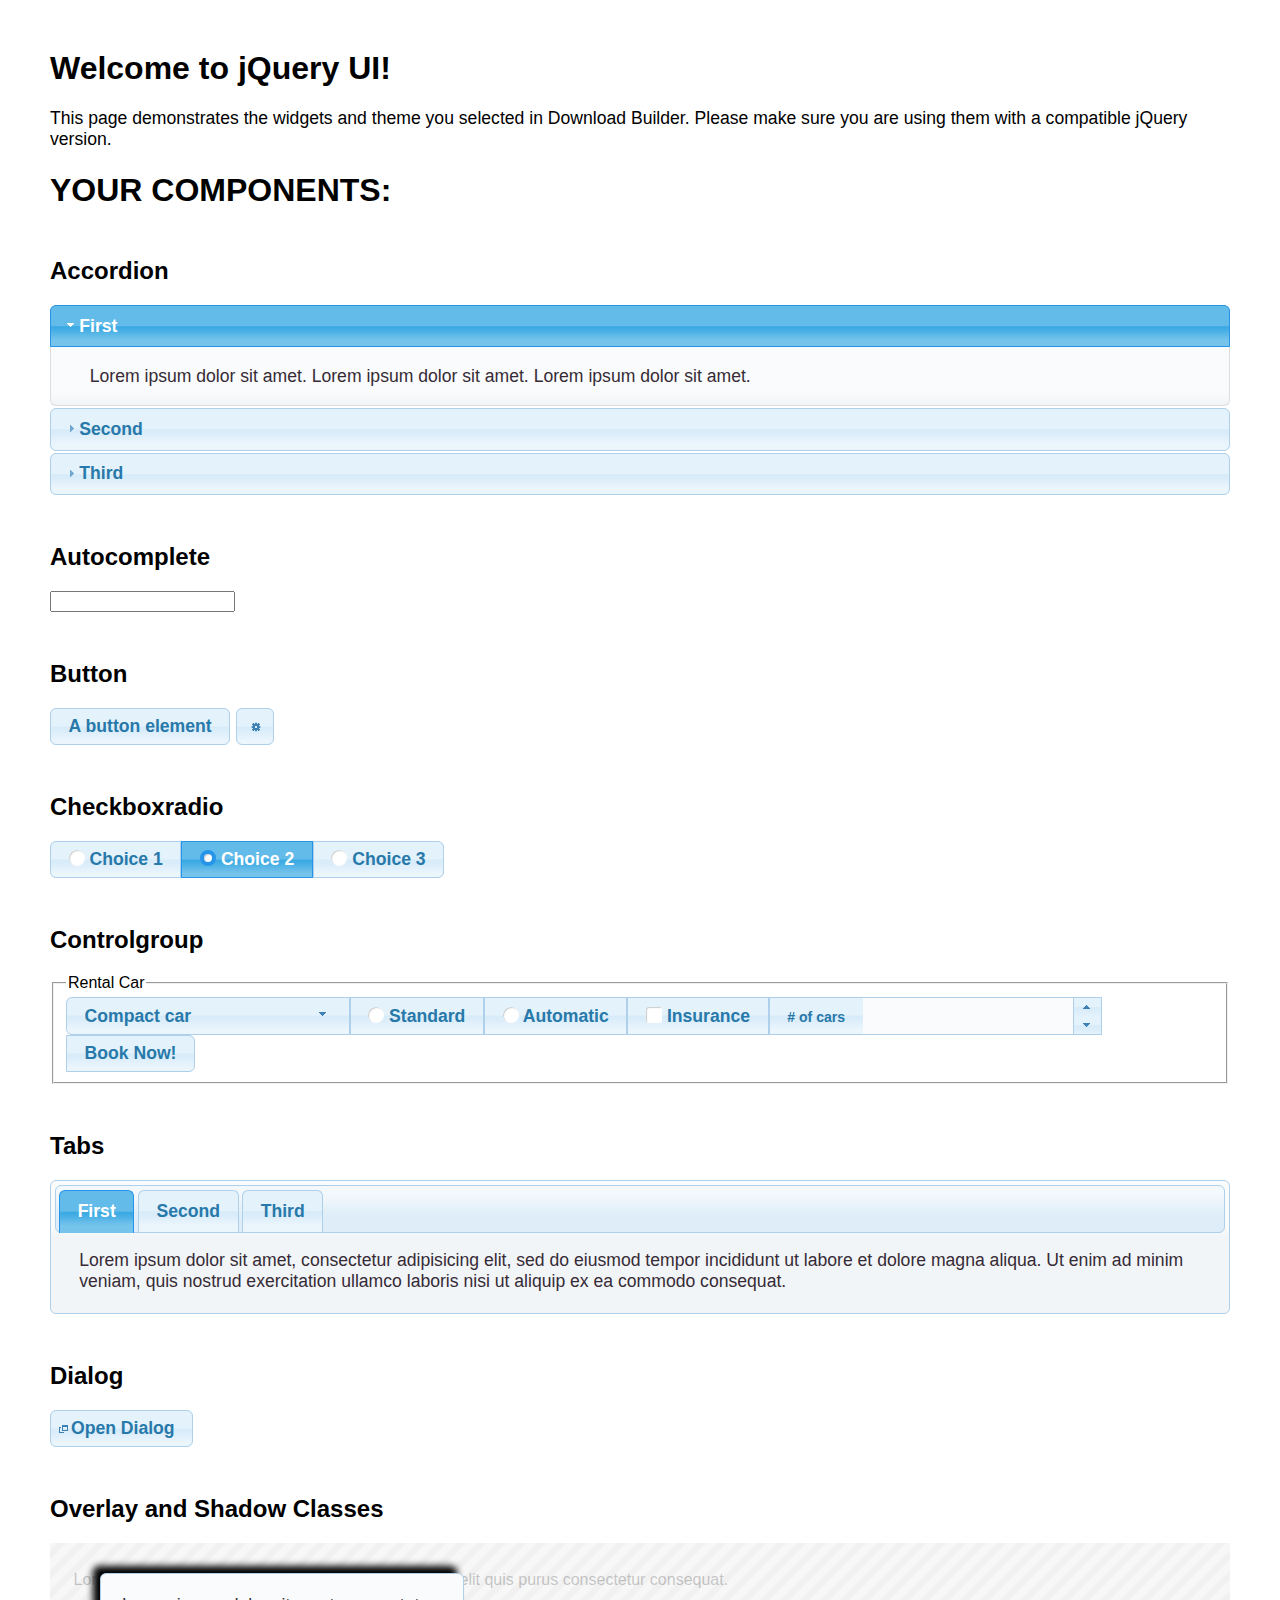
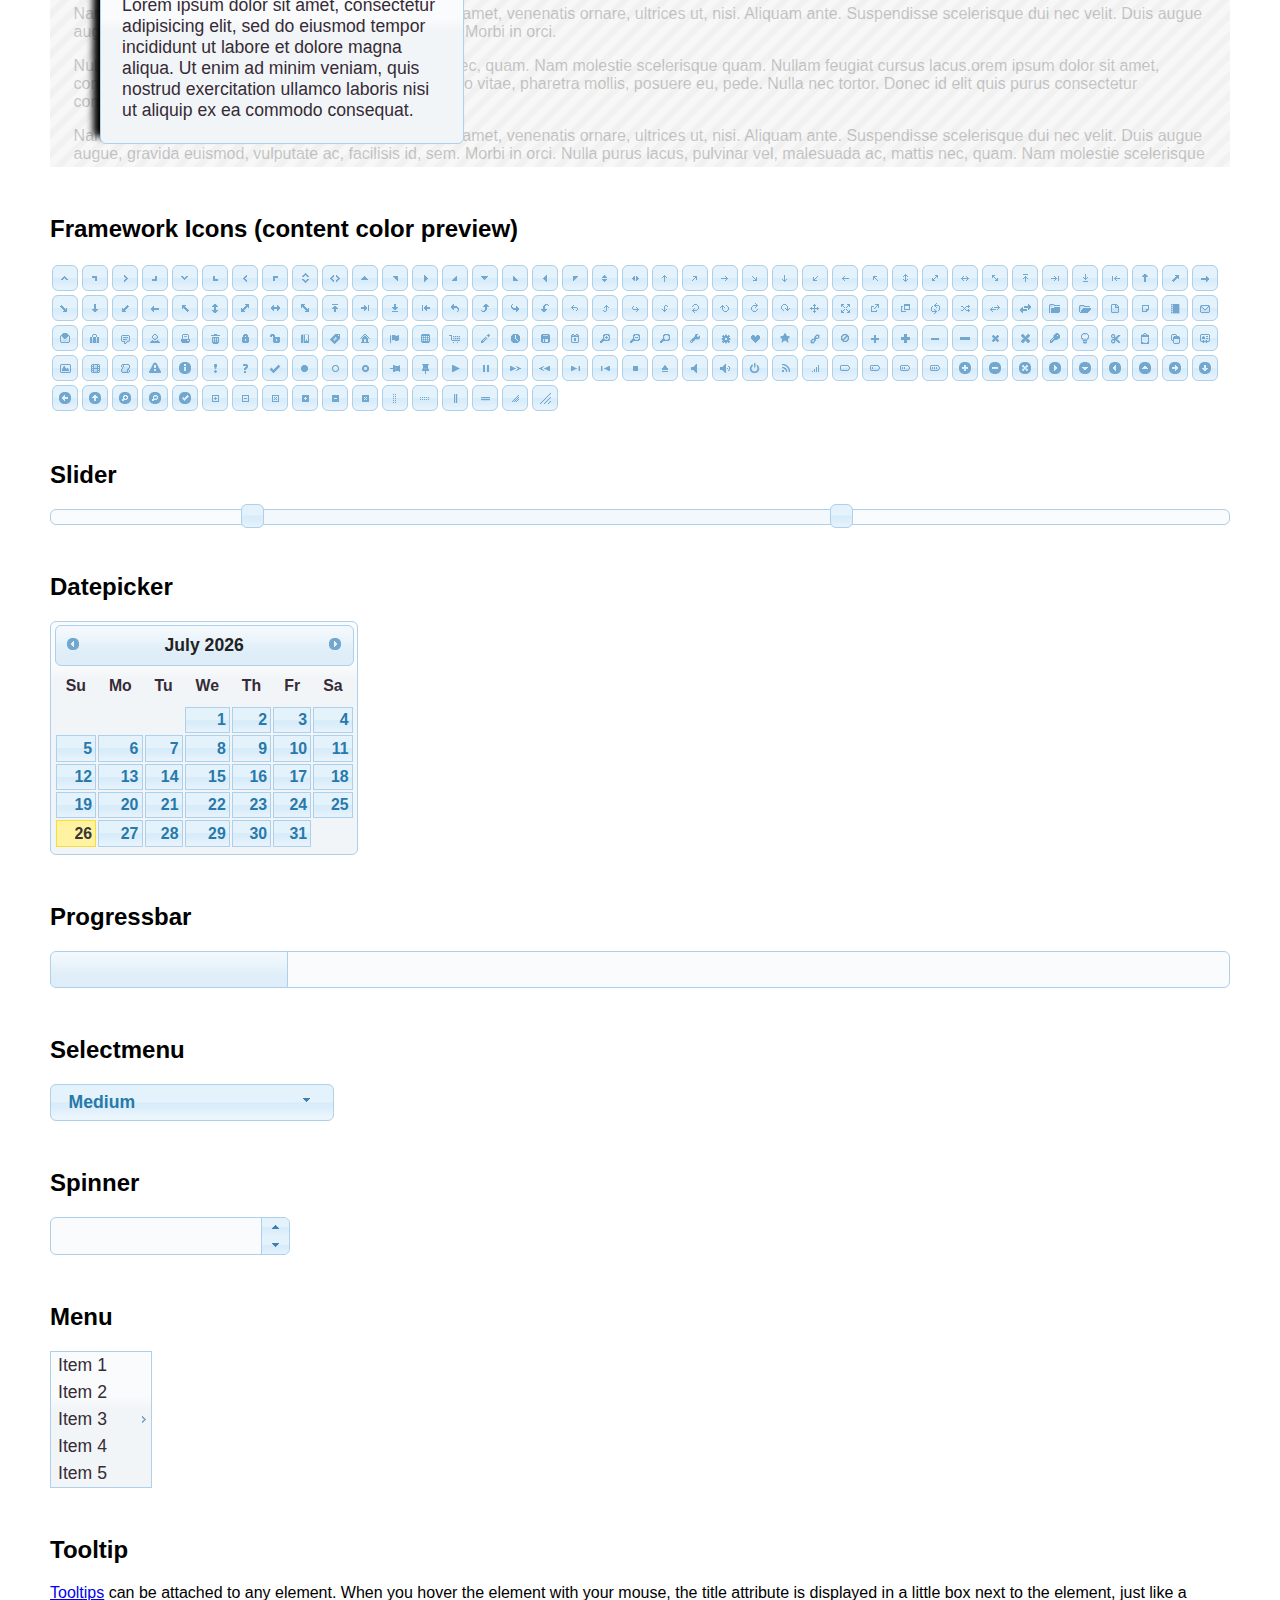
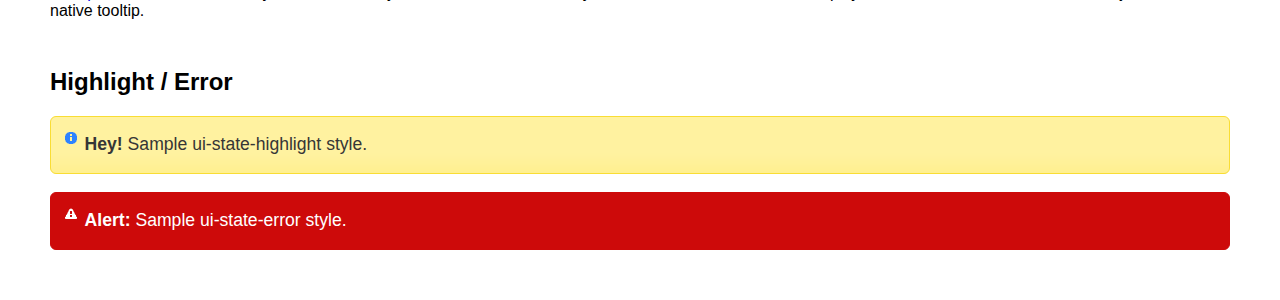
<file: html/index.html>
<!doctype html>
<html lang="us">
<head>
	<meta charset="utf-8">
	<title>jQuery UI Example Page</title>
	<link href="../css/jquery-ui.css" rel="stylesheet">
	<style>
	body{
		font-family: "Trebuchet MS", sans-serif;
		margin: 50px;
	}
	.demoHeaders {
		margin-top: 2em;
	}
	#dialog-link {
		padding: .4em 1em .4em 20px;
		text-decoration: none;
		position: relative;
	}
	#dialog-link span.ui-icon {
		margin: 0 5px 0 0;
		position: absolute;
		left: .2em;
		top: 50%;
		margin-top: -8px;
	}
	#icons {
		margin: 0;
		padding: 0;
	}
	#icons li {
		margin: 2px;
		position: relative;
		padding: 4px 0;
		cursor: pointer;
		float: left;
		list-style: none;
	}
	#icons span.ui-icon {
		float: left;
		margin: 0 4px;
	}
	.fakewindowcontain .ui-widget-overlay {
		position: absolute;
	}
	select {
		width: 200px;
	}
	</style>
</head>
<body>

<h1>Welcome to jQuery UI!</h1>

<div class="ui-widget">
	<p>This page demonstrates the widgets and theme you selected in Download Builder. Please make sure you are using them with a compatible jQuery version.</p>
</div>

<h1>YOUR COMPONENTS:</h1>


<!-- Accordion -->
<h2 class="demoHeaders">Accordion</h2>
<div id="accordion">
	<h3>First</h3>
	<div>Lorem ipsum dolor sit amet. Lorem ipsum dolor sit amet. Lorem ipsum dolor sit amet.</div>
	<h3>Second</h3>
	<div>Phasellus mattis tincidunt nibh.</div>
	<h3>Third</h3>
	<div>Nam dui erat, auctor a, dignissim quis.</div>
</div>



<!-- Autocomplete -->
<h2 class="demoHeaders">Autocomplete</h2>
<div>
	<input id="autocomplete" title="type &quot;a&quot;">
</div>



<!-- Button -->
<h2 class="demoHeaders">Button</h2>
<button id="button">A button element</button>
<button id="button-icon">An icon-only button</button>



<!-- Checkboxradio -->
<h2 class="demoHeaders">Checkboxradio</h2>
<form style="margin-top: 1em;">
	<div id="radioset">
		<input type="radio" id="radio1" name="radio"><label for="radio1">Choice 1</label>
		<input type="radio" id="radio2" name="radio" checked="checked"><label for="radio2">Choice 2</label>
		<input type="radio" id="radio3" name="radio"><label for="radio3">Choice 3</label>
	</div>
</form>



<!-- Controlgroup -->
<h2 class="demoHeaders">Controlgroup</h2>
<fieldset>
	<legend>Rental Car</legend>
	<div id="controlgroup">
		<select id="car-type">
			<option>Compact car</option>
			<option>Midsize car</option>
			<option>Full size car</option>
			<option>SUV</option>
			<option>Luxury</option>
			<option>Truck</option>
			<option>Van</option>
		</select>
		<label for="transmission-standard">Standard</label>
		<input type="radio" name="transmission" id="transmission-standard">
		<label for="transmission-automatic">Automatic</label>
		<input type="radio" name="transmission" id="transmission-automatic">
		<label for="insurance">Insurance</label>
		<input type="checkbox" name="insurance" id="insurance">
		<label for="horizontal-spinner" class="ui-controlgroup-label"># of cars</label>
		<input id="horizontal-spinner" class="ui-spinner-input">
		<button>Book Now!</button>
	</div>
</fieldset>



<!-- Tabs -->
<h2 class="demoHeaders">Tabs</h2>
<div id="tabs">
	<ul>
		<li><a href="#tabs-1">First</a></li>
		<li><a href="#tabs-2">Second</a></li>
		<li><a href="#tabs-3">Third</a></li>
	</ul>
	<div id="tabs-1">Lorem ipsum dolor sit amet, consectetur adipisicing elit, sed do eiusmod tempor incididunt ut labore et dolore magna aliqua. Ut enim ad minim veniam, quis nostrud exercitation ullamco laboris nisi ut aliquip ex ea commodo consequat.</div>
	<div id="tabs-2">Phasellus mattis tincidunt nibh. Cras orci urna, blandit id, pretium vel, aliquet ornare, felis. Maecenas scelerisque sem non nisl. Fusce sed lorem in enim dictum bibendum.</div>
	<div id="tabs-3">Nam dui erat, auctor a, dignissim quis, sollicitudin eu, felis. Pellentesque nisi urna, interdum eget, sagittis et, consequat vestibulum, lacus. Mauris porttitor ullamcorper augue.</div>
</div>



<h2 class="demoHeaders">Dialog</h2>
<p>
	<button id="dialog-link" class="ui-button ui-corner-all ui-widget">
		<span class="ui-icon ui-icon-newwin"></span>Open Dialog
	</button>
</p>

<h2 class="demoHeaders">Overlay and Shadow Classes</h2>
<div style="position: relative; width: 96%; height: 200px; padding:1% 2%; overflow:hidden;" class="fakewindowcontain">
	<p>Lorem ipsum dolor sit amet,  Nulla nec tortor. Donec id elit quis purus consectetur consequat. </p><p>Nam congue semper tellus. Sed erat dolor, dapibus sit amet, venenatis ornare, ultrices ut, nisi. Aliquam ante. Suspendisse scelerisque dui nec velit. Duis augue augue, gravida euismod, vulputate ac, facilisis id, sem. Morbi in orci. </p><p>Nulla purus lacus, pulvinar vel, malesuada ac, mattis nec, quam. Nam molestie scelerisque quam. Nullam feugiat cursus lacus.orem ipsum dolor sit amet, consectetur adipiscing elit. Donec libero risus, commodo vitae, pharetra mollis, posuere eu, pede. Nulla nec tortor. Donec id elit quis purus consectetur consequat. </p><p>Nam congue semper tellus. Sed erat dolor, dapibus sit amet, venenatis ornare, ultrices ut, nisi. Aliquam ante. Suspendisse scelerisque dui nec velit. Duis augue augue, gravida euismod, vulputate ac, facilisis id, sem. Morbi in orci. Nulla purus lacus, pulvinar vel, malesuada ac, mattis nec, quam. Nam molestie scelerisque quam. </p><p>Nullam feugiat cursus lacus.orem ipsum dolor sit amet, consectetur adipiscing elit. Donec libero risus, commodo vitae, pharetra mollis, posuere eu, pede. Nulla nec tortor. Donec id elit quis purus consectetur consequat. Nam congue semper tellus. Sed erat dolor, dapibus sit amet, venenatis ornare, ultrices ut, nisi. Aliquam ante. </p><p>Suspendisse scelerisque dui nec velit. Duis augue augue, gravida euismod, vulputate ac, facilisis id, sem. Morbi in orci. Nulla purus lacus, pulvinar vel, malesuada ac, mattis nec, quam. Nam molestie scelerisque quam. Nullam feugiat cursus lacus.orem ipsum dolor sit amet, consectetur adipiscing elit. Donec libero risus, commodo vitae, pharetra mollis, posuere eu, pede. Nulla nec tortor. Donec id elit quis purus consectetur consequat. Nam congue semper tellus. Sed erat dolor, dapibus sit amet, venenatis ornare, ultrices ut, nisi. </p>

	<!-- ui-dialog -->
	<div class="ui-widget-overlay ui-front"></div>
	<div style="position: absolute; width: 320px; left: 50px; top: 30px; padding: 1.2em" class="ui-widget ui-front ui-widget-content ui-corner-all ui-widget-shadow">
		Lorem ipsum dolor sit amet, consectetur adipisicing elit, sed do eiusmod tempor incididunt ut labore et dolore magna aliqua. Ut enim ad minim veniam, quis nostrud exercitation ullamco laboris nisi ut aliquip ex ea commodo consequat.
	</div>

</div>

<!-- ui-dialog -->
<div id="dialog" title="Dialog Title">
	<p>Lorem ipsum dolor sit amet, consectetur adipisicing elit, sed do eiusmod tempor incididunt ut labore et dolore magna aliqua. Ut enim ad minim veniam, quis nostrud exercitation ullamco laboris nisi ut aliquip ex ea commodo consequat.</p>
</div>



<h2 class="demoHeaders">Framework Icons (content color preview)</h2>
<ul id="icons" class="ui-widget ui-helper-clearfix">
	<li class="ui-state-default ui-corner-all" title=".ui-icon-caret-1-n"><span class="ui-icon ui-icon-caret-1-n"></span></li>
	<li class="ui-state-default ui-corner-all" title=".ui-icon-caret-1-ne"><span class="ui-icon ui-icon-caret-1-ne"></span></li>
	<li class="ui-state-default ui-corner-all" title=".ui-icon-caret-1-e"><span class="ui-icon ui-icon-caret-1-e"></span></li>
	<li class="ui-state-default ui-corner-all" title=".ui-icon-caret-1-se"><span class="ui-icon ui-icon-caret-1-se"></span></li>
	<li class="ui-state-default ui-corner-all" title=".ui-icon-caret-1-s"><span class="ui-icon ui-icon-caret-1-s"></span></li>
	<li class="ui-state-default ui-corner-all" title=".ui-icon-caret-1-sw"><span class="ui-icon ui-icon-caret-1-sw"></span></li>
	<li class="ui-state-default ui-corner-all" title=".ui-icon-caret-1-w"><span class="ui-icon ui-icon-caret-1-w"></span></li>
	<li class="ui-state-default ui-corner-all" title=".ui-icon-caret-1-nw"><span class="ui-icon ui-icon-caret-1-nw"></span></li>
	<li class="ui-state-default ui-corner-all" title=".ui-icon-caret-2-n-s"><span class="ui-icon ui-icon-caret-2-n-s"></span></li>
	<li class="ui-state-default ui-corner-all" title=".ui-icon-caret-2-e-w"><span class="ui-icon ui-icon-caret-2-e-w"></span></li>
	<li class="ui-state-default ui-corner-all" title=".ui-icon-triangle-1-n"><span class="ui-icon ui-icon-triangle-1-n"></span></li>
	<li class="ui-state-default ui-corner-all" title=".ui-icon-triangle-1-ne"><span class="ui-icon ui-icon-triangle-1-ne"></span></li>
	<li class="ui-state-default ui-corner-all" title=".ui-icon-triangle-1-e"><span class="ui-icon ui-icon-triangle-1-e"></span></li>
	<li class="ui-state-default ui-corner-all" title=".ui-icon-triangle-1-se"><span class="ui-icon ui-icon-triangle-1-se"></span></li>
	<li class="ui-state-default ui-corner-all" title=".ui-icon-triangle-1-s"><span class="ui-icon ui-icon-triangle-1-s"></span></li>
	<li class="ui-state-default ui-corner-all" title=".ui-icon-triangle-1-sw"><span class="ui-icon ui-icon-triangle-1-sw"></span></li>
	<li class="ui-state-default ui-corner-all" title=".ui-icon-triangle-1-w"><span class="ui-icon ui-icon-triangle-1-w"></span></li>
	<li class="ui-state-default ui-corner-all" title=".ui-icon-triangle-1-nw"><span class="ui-icon ui-icon-triangle-1-nw"></span></li>
	<li class="ui-state-default ui-corner-all" title=".ui-icon-triangle-2-n-s"><span class="ui-icon ui-icon-triangle-2-n-s"></span></li>
	<li class="ui-state-default ui-corner-all" title=".ui-icon-triangle-2-e-w"><span class="ui-icon ui-icon-triangle-2-e-w"></span></li>
	<li class="ui-state-default ui-corner-all" title=".ui-icon-arrow-1-n"><span class="ui-icon ui-icon-arrow-1-n"></span></li>
	<li class="ui-state-default ui-corner-all" title=".ui-icon-arrow-1-ne"><span class="ui-icon ui-icon-arrow-1-ne"></span></li>
	<li class="ui-state-default ui-corner-all" title=".ui-icon-arrow-1-e"><span class="ui-icon ui-icon-arrow-1-e"></span></li>
	<li class="ui-state-default ui-corner-all" title=".ui-icon-arrow-1-se"><span class="ui-icon ui-icon-arrow-1-se"></span></li>
	<li class="ui-state-default ui-corner-all" title=".ui-icon-arrow-1-s"><span class="ui-icon ui-icon-arrow-1-s"></span></li>
	<li class="ui-state-default ui-corner-all" title=".ui-icon-arrow-1-sw"><span class="ui-icon ui-icon-arrow-1-sw"></span></li>
	<li class="ui-state-default ui-corner-all" title=".ui-icon-arrow-1-w"><span class="ui-icon ui-icon-arrow-1-w"></span></li>
	<li class="ui-state-default ui-corner-all" title=".ui-icon-arrow-1-nw"><span class="ui-icon ui-icon-arrow-1-nw"></span></li>
	<li class="ui-state-default ui-corner-all" title=".ui-icon-arrow-2-n-s"><span class="ui-icon ui-icon-arrow-2-n-s"></span></li>
	<li class="ui-state-default ui-corner-all" title=".ui-icon-arrow-2-ne-sw"><span class="ui-icon ui-icon-arrow-2-ne-sw"></span></li>
	<li class="ui-state-default ui-corner-all" title=".ui-icon-arrow-2-e-w"><span class="ui-icon ui-icon-arrow-2-e-w"></span></li>
	<li class="ui-state-default ui-corner-all" title=".ui-icon-arrow-2-se-nw"><span class="ui-icon ui-icon-arrow-2-se-nw"></span></li>
	<li class="ui-state-default ui-corner-all" title=".ui-icon-arrowstop-1-n"><span class="ui-icon ui-icon-arrowstop-1-n"></span></li>
	<li class="ui-state-default ui-corner-all" title=".ui-icon-arrowstop-1-e"><span class="ui-icon ui-icon-arrowstop-1-e"></span></li>
	<li class="ui-state-default ui-corner-all" title=".ui-icon-arrowstop-1-s"><span class="ui-icon ui-icon-arrowstop-1-s"></span></li>
	<li class="ui-state-default ui-corner-all" title=".ui-icon-arrowstop-1-w"><span class="ui-icon ui-icon-arrowstop-1-w"></span></li>
	<li class="ui-state-default ui-corner-all" title=".ui-icon-arrowthick-1-n"><span class="ui-icon ui-icon-arrowthick-1-n"></span></li>
	<li class="ui-state-default ui-corner-all" title=".ui-icon-arrowthick-1-ne"><span class="ui-icon ui-icon-arrowthick-1-ne"></span></li>
	<li class="ui-state-default ui-corner-all" title=".ui-icon-arrowthick-1-e"><span class="ui-icon ui-icon-arrowthick-1-e"></span></li>
	<li class="ui-state-default ui-corner-all" title=".ui-icon-arrowthick-1-se"><span class="ui-icon ui-icon-arrowthick-1-se"></span></li>
	<li class="ui-state-default ui-corner-all" title=".ui-icon-arrowthick-1-s"><span class="ui-icon ui-icon-arrowthick-1-s"></span></li>
	<li class="ui-state-default ui-corner-all" title=".ui-icon-arrowthick-1-sw"><span class="ui-icon ui-icon-arrowthick-1-sw"></span></li>
	<li class="ui-state-default ui-corner-all" title=".ui-icon-arrowthick-1-w"><span class="ui-icon ui-icon-arrowthick-1-w"></span></li>
	<li class="ui-state-default ui-corner-all" title=".ui-icon-arrowthick-1-nw"><span class="ui-icon ui-icon-arrowthick-1-nw"></span></li>
	<li class="ui-state-default ui-corner-all" title=".ui-icon-arrowthick-2-n-s"><span class="ui-icon ui-icon-arrowthick-2-n-s"></span></li>
	<li class="ui-state-default ui-corner-all" title=".ui-icon-arrowthick-2-ne-sw"><span class="ui-icon ui-icon-arrowthick-2-ne-sw"></span></li>
	<li class="ui-state-default ui-corner-all" title=".ui-icon-arrowthick-2-e-w"><span class="ui-icon ui-icon-arrowthick-2-e-w"></span></li>
	<li class="ui-state-default ui-corner-all" title=".ui-icon-arrowthick-2-se-nw"><span class="ui-icon ui-icon-arrowthick-2-se-nw"></span></li>
	<li class="ui-state-default ui-corner-all" title=".ui-icon-arrowthickstop-1-n"><span class="ui-icon ui-icon-arrowthickstop-1-n"></span></li>
	<li class="ui-state-default ui-corner-all" title=".ui-icon-arrowthickstop-1-e"><span class="ui-icon ui-icon-arrowthickstop-1-e"></span></li>
	<li class="ui-state-default ui-corner-all" title=".ui-icon-arrowthickstop-1-s"><span class="ui-icon ui-icon-arrowthickstop-1-s"></span></li>
	<li class="ui-state-default ui-corner-all" title=".ui-icon-arrowthickstop-1-w"><span class="ui-icon ui-icon-arrowthickstop-1-w"></span></li>
	<li class="ui-state-default ui-corner-all" title=".ui-icon-arrowreturnthick-1-w"><span class="ui-icon ui-icon-arrowreturnthick-1-w"></span></li>
	<li class="ui-state-default ui-corner-all" title=".ui-icon-arrowreturnthick-1-n"><span class="ui-icon ui-icon-arrowreturnthick-1-n"></span></li>
	<li class="ui-state-default ui-corner-all" title=".ui-icon-arrowreturnthick-1-e"><span class="ui-icon ui-icon-arrowreturnthick-1-e"></span></li>
	<li class="ui-state-default ui-corner-all" title=".ui-icon-arrowreturnthick-1-s"><span class="ui-icon ui-icon-arrowreturnthick-1-s"></span></li>
	<li class="ui-state-default ui-corner-all" title=".ui-icon-arrowreturn-1-w"><span class="ui-icon ui-icon-arrowreturn-1-w"></span></li>
	<li class="ui-state-default ui-corner-all" title=".ui-icon-arrowreturn-1-n"><span class="ui-icon ui-icon-arrowreturn-1-n"></span></li>
	<li class="ui-state-default ui-corner-all" title=".ui-icon-arrowreturn-1-e"><span class="ui-icon ui-icon-arrowreturn-1-e"></span></li>
	<li class="ui-state-default ui-corner-all" title=".ui-icon-arrowreturn-1-s"><span class="ui-icon ui-icon-arrowreturn-1-s"></span></li>
	<li class="ui-state-default ui-corner-all" title=".ui-icon-arrowrefresh-1-w"><span class="ui-icon ui-icon-arrowrefresh-1-w"></span></li>
	<li class="ui-state-default ui-corner-all" title=".ui-icon-arrowrefresh-1-n"><span class="ui-icon ui-icon-arrowrefresh-1-n"></span></li>
	<li class="ui-state-default ui-corner-all" title=".ui-icon-arrowrefresh-1-e"><span class="ui-icon ui-icon-arrowrefresh-1-e"></span></li>
	<li class="ui-state-default ui-corner-all" title=".ui-icon-arrowrefresh-1-s"><span class="ui-icon ui-icon-arrowrefresh-1-s"></span></li>
	<li class="ui-state-default ui-corner-all" title=".ui-icon-arrow-4"><span class="ui-icon ui-icon-arrow-4"></span></li>
	<li class="ui-state-default ui-corner-all" title=".ui-icon-arrow-4-diag"><span class="ui-icon ui-icon-arrow-4-diag"></span></li>
	<li class="ui-state-default ui-corner-all" title=".ui-icon-extlink"><span class="ui-icon ui-icon-extlink"></span></li>
	<li class="ui-state-default ui-corner-all" title=".ui-icon-newwin"><span class="ui-icon ui-icon-newwin"></span></li>
	<li class="ui-state-default ui-corner-all" title=".ui-icon-refresh"><span class="ui-icon ui-icon-refresh"></span></li>
	<li class="ui-state-default ui-corner-all" title=".ui-icon-shuffle"><span class="ui-icon ui-icon-shuffle"></span></li>
	<li class="ui-state-default ui-corner-all" title=".ui-icon-transfer-e-w"><span class="ui-icon ui-icon-transfer-e-w"></span></li>
	<li class="ui-state-default ui-corner-all" title=".ui-icon-transferthick-e-w"><span class="ui-icon ui-icon-transferthick-e-w"></span></li>
	<li class="ui-state-default ui-corner-all" title=".ui-icon-folder-collapsed"><span class="ui-icon ui-icon-folder-collapsed"></span></li>
	<li class="ui-state-default ui-corner-all" title=".ui-icon-folder-open"><span class="ui-icon ui-icon-folder-open"></span></li>
	<li class="ui-state-default ui-corner-all" title=".ui-icon-document"><span class="ui-icon ui-icon-document"></span></li>
	<li class="ui-state-default ui-corner-all" title=".ui-icon-document-b"><span class="ui-icon ui-icon-document-b"></span></li>
	<li class="ui-state-default ui-corner-all" title=".ui-icon-note"><span class="ui-icon ui-icon-note"></span></li>
	<li class="ui-state-default ui-corner-all" title=".ui-icon-mail-closed"><span class="ui-icon ui-icon-mail-closed"></span></li>
	<li class="ui-state-default ui-corner-all" title=".ui-icon-mail-open"><span class="ui-icon ui-icon-mail-open"></span></li>
	<li class="ui-state-default ui-corner-all" title=".ui-icon-suitcase"><span class="ui-icon ui-icon-suitcase"></span></li>
	<li class="ui-state-default ui-corner-all" title=".ui-icon-comment"><span class="ui-icon ui-icon-comment"></span></li>
	<li class="ui-state-default ui-corner-all" title=".ui-icon-person"><span class="ui-icon ui-icon-person"></span></li>
	<li class="ui-state-default ui-corner-all" title=".ui-icon-print"><span class="ui-icon ui-icon-print"></span></li>
	<li class="ui-state-default ui-corner-all" title=".ui-icon-trash"><span class="ui-icon ui-icon-trash"></span></li>
	<li class="ui-state-default ui-corner-all" title=".ui-icon-locked"><span class="ui-icon ui-icon-locked"></span></li>
	<li class="ui-state-default ui-corner-all" title=".ui-icon-unlocked"><span class="ui-icon ui-icon-unlocked"></span></li>
	<li class="ui-state-default ui-corner-all" title=".ui-icon-bookmark"><span class="ui-icon ui-icon-bookmark"></span></li>
	<li class="ui-state-default ui-corner-all" title=".ui-icon-tag"><span class="ui-icon ui-icon-tag"></span></li>
	<li class="ui-state-default ui-corner-all" title=".ui-icon-home"><span class="ui-icon ui-icon-home"></span></li>
	<li class="ui-state-default ui-corner-all" title=".ui-icon-flag"><span class="ui-icon ui-icon-flag"></span></li>
	<li class="ui-state-default ui-corner-all" title=".ui-icon-calculator"><span class="ui-icon ui-icon-calculator"></span></li>
	<li class="ui-state-default ui-corner-all" title=".ui-icon-cart"><span class="ui-icon ui-icon-cart"></span></li>
	<li class="ui-state-default ui-corner-all" title=".ui-icon-pencil"><span class="ui-icon ui-icon-pencil"></span></li>
	<li class="ui-state-default ui-corner-all" title=".ui-icon-clock"><span class="ui-icon ui-icon-clock"></span></li>
	<li class="ui-state-default ui-corner-all" title=".ui-icon-disk"><span class="ui-icon ui-icon-disk"></span></li>
	<li class="ui-state-default ui-corner-all" title=".ui-icon-calendar"><span class="ui-icon ui-icon-calendar"></span></li>
	<li class="ui-state-default ui-corner-all" title=".ui-icon-zoomin"><span class="ui-icon ui-icon-zoomin"></span></li>
	<li class="ui-state-default ui-corner-all" title=".ui-icon-zoomout"><span class="ui-icon ui-icon-zoomout"></span></li>
	<li class="ui-state-default ui-corner-all" title=".ui-icon-search"><span class="ui-icon ui-icon-search"></span></li>
	<li class="ui-state-default ui-corner-all" title=".ui-icon-wrench"><span class="ui-icon ui-icon-wrench"></span></li>
	<li class="ui-state-default ui-corner-all" title=".ui-icon-gear"><span class="ui-icon ui-icon-gear"></span></li>
	<li class="ui-state-default ui-corner-all" title=".ui-icon-heart"><span class="ui-icon ui-icon-heart"></span></li>
	<li class="ui-state-default ui-corner-all" title=".ui-icon-star"><span class="ui-icon ui-icon-star"></span></li>
	<li class="ui-state-default ui-corner-all" title=".ui-icon-link"><span class="ui-icon ui-icon-link"></span></li>
	<li class="ui-state-default ui-corner-all" title=".ui-icon-cancel"><span class="ui-icon ui-icon-cancel"></span></li>
	<li class="ui-state-default ui-corner-all" title=".ui-icon-plus"><span class="ui-icon ui-icon-plus"></span></li>
	<li class="ui-state-default ui-corner-all" title=".ui-icon-plusthick"><span class="ui-icon ui-icon-plusthick"></span></li>
	<li class="ui-state-default ui-corner-all" title=".ui-icon-minus"><span class="ui-icon ui-icon-minus"></span></li>
	<li class="ui-state-default ui-corner-all" title=".ui-icon-minusthick"><span class="ui-icon ui-icon-minusthick"></span></li>
	<li class="ui-state-default ui-corner-all" title=".ui-icon-close"><span class="ui-icon ui-icon-close"></span></li>
	<li class="ui-state-default ui-corner-all" title=".ui-icon-closethick"><span class="ui-icon ui-icon-closethick"></span></li>
	<li class="ui-state-default ui-corner-all" title=".ui-icon-key"><span class="ui-icon ui-icon-key"></span></li>
	<li class="ui-state-default ui-corner-all" title=".ui-icon-lightbulb"><span class="ui-icon ui-icon-lightbulb"></span></li>
	<li class="ui-state-default ui-corner-all" title=".ui-icon-scissors"><span class="ui-icon ui-icon-scissors"></span></li>
	<li class="ui-state-default ui-corner-all" title=".ui-icon-clipboard"><span class="ui-icon ui-icon-clipboard"></span></li>
	<li class="ui-state-default ui-corner-all" title=".ui-icon-copy"><span class="ui-icon ui-icon-copy"></span></li>
	<li class="ui-state-default ui-corner-all" title=".ui-icon-contact"><span class="ui-icon ui-icon-contact"></span></li>
	<li class="ui-state-default ui-corner-all" title=".ui-icon-image"><span class="ui-icon ui-icon-image"></span></li>
	<li class="ui-state-default ui-corner-all" title=".ui-icon-video"><span class="ui-icon ui-icon-video"></span></li>
	<li class="ui-state-default ui-corner-all" title=".ui-icon-script"><span class="ui-icon ui-icon-script"></span></li>
	<li class="ui-state-default ui-corner-all" title=".ui-icon-alert"><span class="ui-icon ui-icon-alert"></span></li>
	<li class="ui-state-default ui-corner-all" title=".ui-icon-info"><span class="ui-icon ui-icon-info"></span></li>
	<li class="ui-state-default ui-corner-all" title=".ui-icon-notice"><span class="ui-icon ui-icon-notice"></span></li>
	<li class="ui-state-default ui-corner-all" title=".ui-icon-help"><span class="ui-icon ui-icon-help"></span></li>
	<li class="ui-state-default ui-corner-all" title=".ui-icon-check"><span class="ui-icon ui-icon-check"></span></li>
	<li class="ui-state-default ui-corner-all" title=".ui-icon-bullet"><span class="ui-icon ui-icon-bullet"></span></li>
	<li class="ui-state-default ui-corner-all" title=".ui-icon-radio-off"><span class="ui-icon ui-icon-radio-off"></span></li>
	<li class="ui-state-default ui-corner-all" title=".ui-icon-radio-on"><span class="ui-icon ui-icon-radio-on"></span></li>
	<li class="ui-state-default ui-corner-all" title=".ui-icon-pin-w"><span class="ui-icon ui-icon-pin-w"></span></li>
	<li class="ui-state-default ui-corner-all" title=".ui-icon-pin-s"><span class="ui-icon ui-icon-pin-s"></span></li>
	<li class="ui-state-default ui-corner-all" title=".ui-icon-play"><span class="ui-icon ui-icon-play"></span></li>
	<li class="ui-state-default ui-corner-all" title=".ui-icon-pause"><span class="ui-icon ui-icon-pause"></span></li>
	<li class="ui-state-default ui-corner-all" title=".ui-icon-seek-next"><span class="ui-icon ui-icon-seek-next"></span></li>
	<li class="ui-state-default ui-corner-all" title=".ui-icon-seek-prev"><span class="ui-icon ui-icon-seek-prev"></span></li>
	<li class="ui-state-default ui-corner-all" title=".ui-icon-seek-end"><span class="ui-icon ui-icon-seek-end"></span></li>
	<li class="ui-state-default ui-corner-all" title=".ui-icon-seek-first"><span class="ui-icon ui-icon-seek-first"></span></li>
	<li class="ui-state-default ui-corner-all" title=".ui-icon-stop"><span class="ui-icon ui-icon-stop"></span></li>
	<li class="ui-state-default ui-corner-all" title=".ui-icon-eject"><span class="ui-icon ui-icon-eject"></span></li>
	<li class="ui-state-default ui-corner-all" title=".ui-icon-volume-off"><span class="ui-icon ui-icon-volume-off"></span></li>
	<li class="ui-state-default ui-corner-all" title=".ui-icon-volume-on"><span class="ui-icon ui-icon-volume-on"></span></li>
	<li class="ui-state-default ui-corner-all" title=".ui-icon-power"><span class="ui-icon ui-icon-power"></span></li>
	<li class="ui-state-default ui-corner-all" title=".ui-icon-signal-diag"><span class="ui-icon ui-icon-signal-diag"></span></li>
	<li class="ui-state-default ui-corner-all" title=".ui-icon-signal"><span class="ui-icon ui-icon-signal"></span></li>
	<li class="ui-state-default ui-corner-all" title=".ui-icon-battery-0"><span class="ui-icon ui-icon-battery-0"></span></li>
	<li class="ui-state-default ui-corner-all" title=".ui-icon-battery-1"><span class="ui-icon ui-icon-battery-1"></span></li>
	<li class="ui-state-default ui-corner-all" title=".ui-icon-battery-2"><span class="ui-icon ui-icon-battery-2"></span></li>
	<li class="ui-state-default ui-corner-all" title=".ui-icon-battery-3"><span class="ui-icon ui-icon-battery-3"></span></li>
	<li class="ui-state-default ui-corner-all" title=".ui-icon-circle-plus"><span class="ui-icon ui-icon-circle-plus"></span></li>
	<li class="ui-state-default ui-corner-all" title=".ui-icon-circle-minus"><span class="ui-icon ui-icon-circle-minus"></span></li>
	<li class="ui-state-default ui-corner-all" title=".ui-icon-circle-close"><span class="ui-icon ui-icon-circle-close"></span></li>
	<li class="ui-state-default ui-corner-all" title=".ui-icon-circle-triangle-e"><span class="ui-icon ui-icon-circle-triangle-e"></span></li>
	<li class="ui-state-default ui-corner-all" title=".ui-icon-circle-triangle-s"><span class="ui-icon ui-icon-circle-triangle-s"></span></li>
	<li class="ui-state-default ui-corner-all" title=".ui-icon-circle-triangle-w"><span class="ui-icon ui-icon-circle-triangle-w"></span></li>
	<li class="ui-state-default ui-corner-all" title=".ui-icon-circle-triangle-n"><span class="ui-icon ui-icon-circle-triangle-n"></span></li>
	<li class="ui-state-default ui-corner-all" title=".ui-icon-circle-arrow-e"><span class="ui-icon ui-icon-circle-arrow-e"></span></li>
	<li class="ui-state-default ui-corner-all" title=".ui-icon-circle-arrow-s"><span class="ui-icon ui-icon-circle-arrow-s"></span></li>
	<li class="ui-state-default ui-corner-all" title=".ui-icon-circle-arrow-w"><span class="ui-icon ui-icon-circle-arrow-w"></span></li>
	<li class="ui-state-default ui-corner-all" title=".ui-icon-circle-arrow-n"><span class="ui-icon ui-icon-circle-arrow-n"></span></li>
	<li class="ui-state-default ui-corner-all" title=".ui-icon-circle-zoomin"><span class="ui-icon ui-icon-circle-zoomin"></span></li>
	<li class="ui-state-default ui-corner-all" title=".ui-icon-circle-zoomout"><span class="ui-icon ui-icon-circle-zoomout"></span></li>
	<li class="ui-state-default ui-corner-all" title=".ui-icon-circle-check"><span class="ui-icon ui-icon-circle-check"></span></li>
	<li class="ui-state-default ui-corner-all" title=".ui-icon-circlesmall-plus"><span class="ui-icon ui-icon-circlesmall-plus"></span></li>
	<li class="ui-state-default ui-corner-all" title=".ui-icon-circlesmall-minus"><span class="ui-icon ui-icon-circlesmall-minus"></span></li>
	<li class="ui-state-default ui-corner-all" title=".ui-icon-circlesmall-close"><span class="ui-icon ui-icon-circlesmall-close"></span></li>
	<li class="ui-state-default ui-corner-all" title=".ui-icon-squaresmall-plus"><span class="ui-icon ui-icon-squaresmall-plus"></span></li>
	<li class="ui-state-default ui-corner-all" title=".ui-icon-squaresmall-minus"><span class="ui-icon ui-icon-squaresmall-minus"></span></li>
	<li class="ui-state-default ui-corner-all" title=".ui-icon-squaresmall-close"><span class="ui-icon ui-icon-squaresmall-close"></span></li>
	<li class="ui-state-default ui-corner-all" title=".ui-icon-grip-dotted-vertical"><span class="ui-icon ui-icon-grip-dotted-vertical"></span></li>
	<li class="ui-state-default ui-corner-all" title=".ui-icon-grip-dotted-horizontal"><span class="ui-icon ui-icon-grip-dotted-horizontal"></span></li>
	<li class="ui-state-default ui-corner-all" title=".ui-icon-grip-solid-vertical"><span class="ui-icon ui-icon-grip-solid-vertical"></span></li>
	<li class="ui-state-default ui-corner-all" title=".ui-icon-grip-solid-horizontal"><span class="ui-icon ui-icon-grip-solid-horizontal"></span></li>
	<li class="ui-state-default ui-corner-all" title=".ui-icon-gripsmall-diagonal-se"><span class="ui-icon ui-icon-gripsmall-diagonal-se"></span></li>
	<li class="ui-state-default ui-corner-all" title=".ui-icon-grip-diagonal-se"><span class="ui-icon ui-icon-grip-diagonal-se"></span></li>
</ul>


<!-- Slider -->
<h2 class="demoHeaders">Slider</h2>
<div id="slider"></div>



<!-- Datepicker -->
<h2 class="demoHeaders">Datepicker</h2>
<div id="datepicker"></div>



<!-- Progressbar -->
<h2 class="demoHeaders">Progressbar</h2>
<div id="progressbar"></div>



<!-- Progressbar -->
<h2 class="demoHeaders">Selectmenu</h2>
<select id="selectmenu">
	<option>Slower</option>
	<option>Slow</option>
	<option selected="selected">Medium</option>
	<option>Fast</option>
	<option>Faster</option>
</select>



<!-- Spinner -->
<h2 class="demoHeaders">Spinner</h2>
<input id="spinner">



<!-- Menu -->
<h2 class="demoHeaders">Menu</h2>
<ul style="width:100px;" id="menu">
	<li><div>Item 1</div></li>
	<li><div>Item 2</div></li>
	<li><div>Item 3</div>
		<ul>
			<li><div>Item 3-1</div></li>
			<li><div>Item 3-2</div></li>
			<li><div>Item 3-3</div></li>
			<li><div>Item 3-4</div></li>
			<li><div>Item 3-5</div></li>
		</ul>
	</li>
	<li><div>Item 4</div></li>
	<li><div>Item 5</div></li>
</ul>



<!-- Tooltip -->
<h2 class="demoHeaders">Tooltip</h2>
<p id="tooltip">
	<a href="#" title="That&apos;s what this widget is">Tooltips</a> can be attached to any element. When you hover
the element with your mouse, the title attribute is displayed in a little box next to the element, just like a native tooltip.
</p>


<!-- Highlight / Error -->
<h2 class="demoHeaders">Highlight / Error</h2>
<div class="ui-widget">
	<div class="ui-state-highlight ui-corner-all" style="margin-top: 20px; padding: 0 .7em;">
		<p><span class="ui-icon ui-icon-info" style="float: left; margin-right: .3em;"></span>
		<strong>Hey!</strong> Sample ui-state-highlight style.</p>
	</div>
</div>
<br>
<div class="ui-widget">
	<div class="ui-state-error ui-corner-all" style="padding: 0 .7em;">
		<p><span class="ui-icon ui-icon-alert" style="float: left; margin-right: .3em;"></span>
		<strong>Alert:</strong> Sample ui-state-error style.</p>
	</div>
</div>

<script src="../js/external/jquery/jquery.js"></script>
<script src="../js/jquery-ui.js"></script>
<script>

$( "#accordion" ).accordion();



var availableTags = [
	"ActionScript",
	"AppleScript",
	"Asp",
	"BASIC",
	"C",
	"C++",
	"Clojure",
	"COBOL",
	"ColdFusion",
	"Erlang",
	"Fortran",
	"Groovy",
	"Haskell",
	"Java",
	"JavaScript",
	"Lisp",
	"Perl",
	"PHP",
	"Python",
	"Ruby",
	"Scala",
	"Scheme"
];
$( "#autocomplete" ).autocomplete({
	source: availableTags
});



$( "#button" ).button();
$( "#button-icon" ).button({
	icon: "ui-icon-gear",
	showLabel: false
});



$( "#radioset" ).buttonset();



$( "#controlgroup" ).controlgroup();



$( "#tabs" ).tabs();



$( "#dialog" ).dialog({
	autoOpen: false,
	width: 400,
	buttons: [
		{
			text: "Ok",
			click: function() {
				$( this ).dialog( "close" );
			}
		},
		{
			text: "Cancel",
			click: function() {
				$( this ).dialog( "close" );
			}
		}
	]
});

// Link to open the dialog
$( "#dialog-link" ).click(function( event ) {
	$( "#dialog" ).dialog( "open" );
	event.preventDefault();
});



$( "#datepicker" ).datepicker({
	inline: true
});



$( "#slider" ).slider({
	range: true,
	values: [ 17, 67 ]
});



$( "#progressbar" ).progressbar({
	value: 20
});



$( "#spinner" ).spinner();



$( "#menu" ).menu();



$( "#tooltip" ).tooltip();



$( "#selectmenu" ).selectmenu();


// Hover states on the static widgets
$( "#dialog-link, #icons li" ).hover(
	function() {
		$( this ).addClass( "ui-state-hover" );
	},
	function() {
		$( this ).removeClass( "ui-state-hover" );
	}
);
</script>
</body>
</html>
</file>
